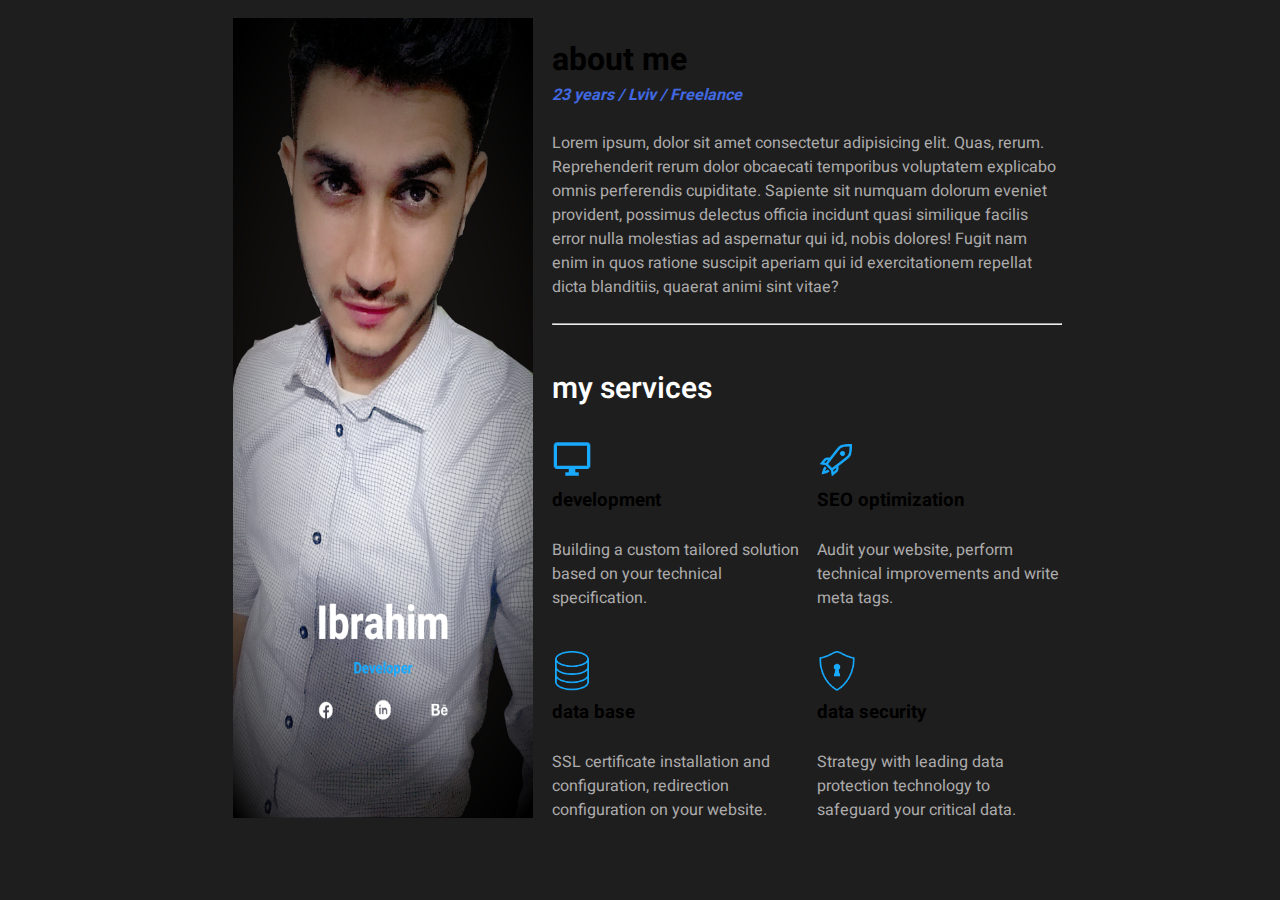
<file: index.html>
<!DOCTYPE html>
<html lang="en">

<head>
    <meta charset="UTF-8">
    <meta http-equiv="X-UA-Compatible" content="IE=edge">
    <meta name="viewport" content="width=device-width, initial-scale=1.0">
    <title>Muhammad Ibrahim' CV</title>
    <link rel="preconnect" href="https://fonts.gstatic.com">
    <link href="https://fonts.googleapis.com/css2?family=Heebo:wght@300;400;500;600;900&display=swap" rel="stylesheet">
    <link rel="stylesheet" href="/styles/style.css">
</head>

<body>
    <table width="850px" height="800">
        <tr>
            <td rowspan="6" align="center">
                    <img class="image" src="./images/Ibrahimdp.png" alt="ibrahim" width="300" height="800">
            </td>
        </tr>
        <tr>
            <td colspan="2">
                <h1>about me</h1>
                <div class="bio">
                    <h4><i>23 years <span>/</span> Lviv <span>/</span> Freelance</i></h4> <br>
                </div>
                <p>Lorem ipsum, dolor sit amet consectetur adipisicing elit. Quas, rerum. Reprehenderit rerum dolor
                    obcaecati temporibus voluptatem explicabo omnis perferendis cupiditate. Sapiente sit numquam dolorum
                    eveniet provident, possimus delectus officia incidunt quasi similique facilis error nulla molestias
                    ad aspernatur qui id, nobis dolores! Fugit nam enim in quos ratione suscipit aperiam qui id
                    exercitationem repellat dicta blanditiis, quaerat animi sint vitae?
                </p>
                <br>
                <hr>
            </td>
        </tr>
        <tr>
        <tr>
            <td colspan="2">
                <div class="services">
                    <h2>my services</h2>
                </div>
            </td>
        </tr>
        <tr>
            <td>
                <img src="./images/monitor.png" alt="development" height="40px" width="40px"> <br>
                <h3>development</h3> <br>
                <p>Building a custom tailored solution based on your technical specification.</p>
            </td>
            <td>
                <img src="./images/rocket.png" alt="SEO" height="40px" width="40px"> <br>
                <h3>SEO optimization</h3> <br>
                <p>Audit your website, perform technical improvements and write meta tags.</p>
            </td>
        </tr>
        <tr>
            <td>
                <img src="./images/database.png" alt="database" height="40px" width="40px"> <br>
                <h3>data base</h3> <br>
                <p>SSL certificate installation and configuration, redirection configuration on your website.</p>
            </td>
            <td>
                <img src="./images/datasecurity.png" alt="datasecurity" height="40px" width="40px"> <br>
                <h3>data security</h3> <br>
                <p>Strategy with leading data protection technology to safeguard your critical data.</p>
            </td>
        </tr>

    </table>
</body>

</html>
</file>
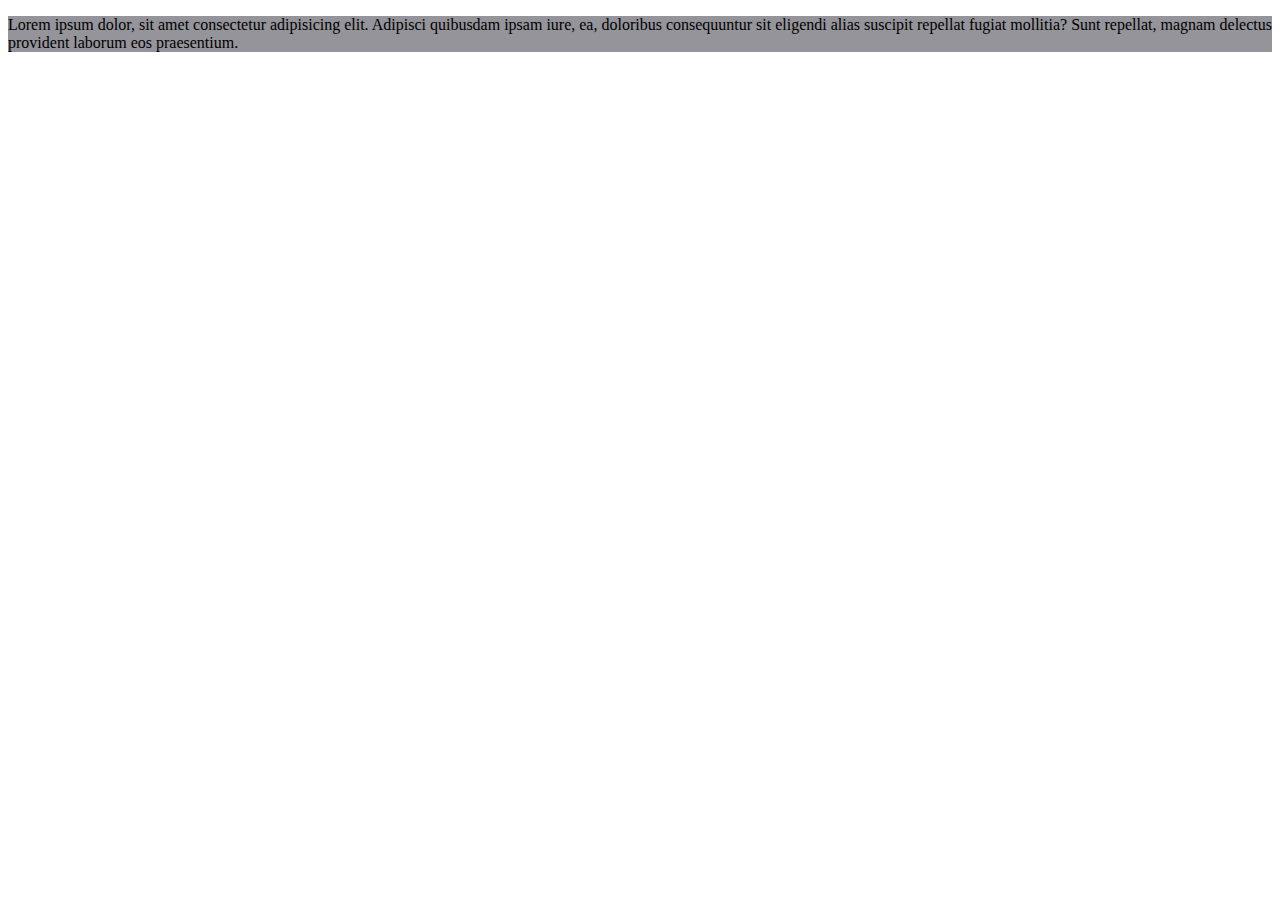
<file: 28-03-2021-Sundayclass/index.html>
<!DOCTYPE html>
<html lang="en">

<head>
    <meta charset="UTF-8">
    <meta http-equiv="X-UA-Compatible" content="IE=edge">
    <meta name="viewport" content="width=device-width, initial-scale=1.0">
    <title>Document</title>
    <link rel="preconnect" href="https://fonts.gstatic.com">
    <link href="https://fonts.googleapis.com/css2?family=Poppins:wght@200&display=swap" rel="stylesheet">
    <link rel="stylesheet" href="./styles/style.css">
</head>

<body>
    <p class="para">Lorem ipsum dolor, sit amet consectetur adipisicing elit. Adipisci quibusdam ipsam iure, ea,
        doloribus consequuntur sit eligendi alias suscipit repellat fugiat mollitia? Sunt repellat, magnam delectus
        provident laborum eos praesentium.</p>
</body>

</html>
</file>
<file: styles/style.css>
* {
    font-family: 'Heebo', sans-serif;
    background-color: rgb(31, 30, 30);
    max-width: 1200;
    margin: auto;
}

.image {
    width: 500;
    margin: 15px;
}

.head1 {
    color: #fff;
    font-size: 30px;
    font-weight: 900;
}

.bio {
    color: royalblue;
    font-weight: 300;
}

p {
    color: rgb(173, 172, 172);
}

.services {
    color: #fff;
    font-size: 20px;
    font-weight: 600;
}

h2 {
    color: #fff;
    font-weight: 600;
}
</file>
<file: 28-03-2021-Sundayclass/styles/style.css>
@import url('https://fonts.googleapis.com/css2?family=Open+Sans:wght@300&family=Poppins:wght@200&display=swap');
/* * {
    font-family: 'Poppins', sans-serif;
} */
.para {
    background-color: rgba(42, 42, 54, 0.5);
    color: rgb(0, 0, 0);
    /* opacity: 0.5;
    font-family: 'Poppins', sans-serif;} */
</file>
